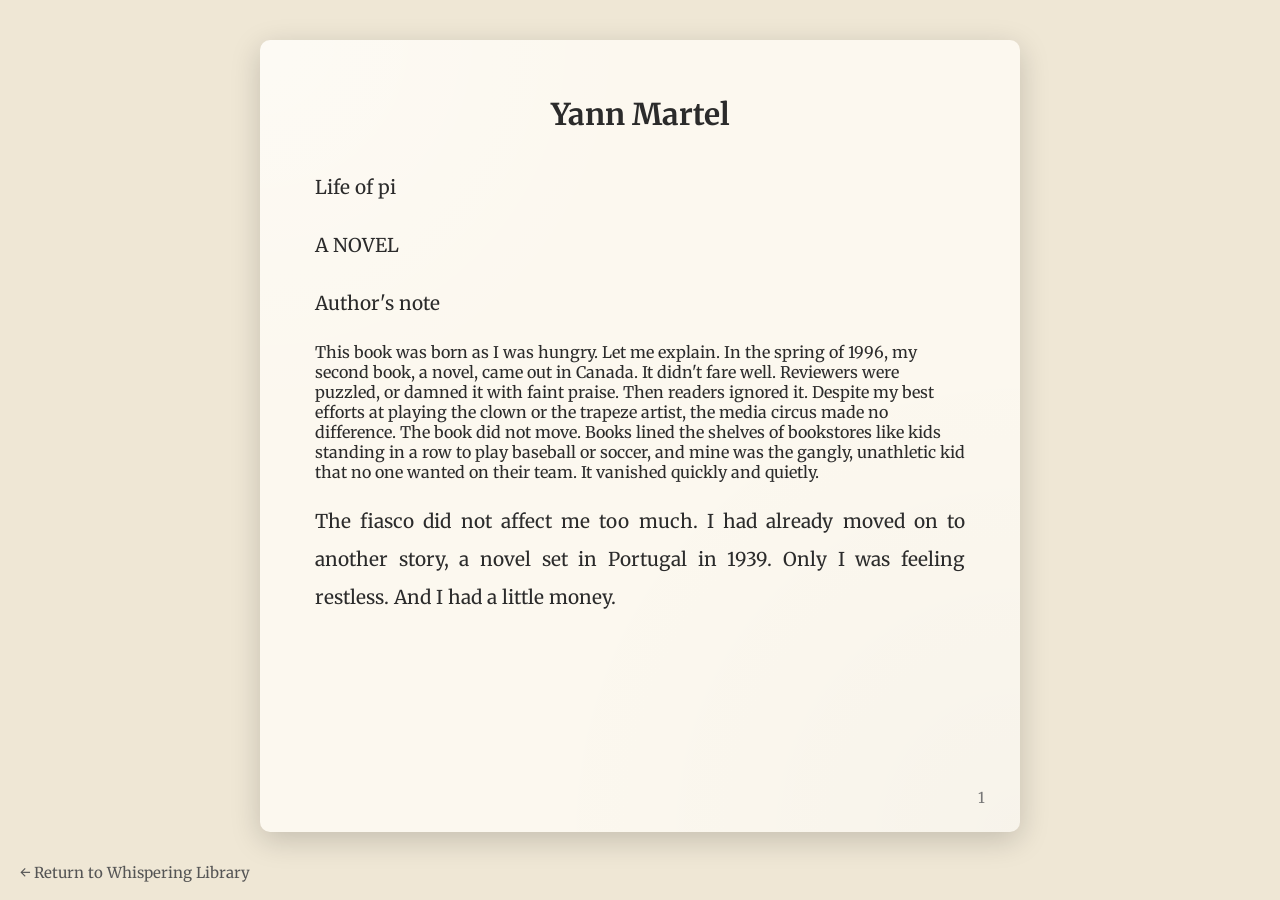
<file: book2.html>
<!DOCTYPE html>
<html lang="en">

<head>

    <meta charset="UTF-8">

    <meta name="viewport" content="width=device-width, initial-scale=1.0">

    <title>Yann Martel/Life of pi</title>

    <link rel="stylesheet" href="reader.css">

    <link href="https://fonts.googleapis.com/css2?family=Merriweather:wght@300;400;700&display=swap" rel="stylesheet">

</head>

<body>

<div class="reader-container">

    <div class="page-slider" id="pageSlider">

        <!-- ========================= -->
        <!-- PAGE 1 -->
        <!-- ========================= -->

        <section class="page">

            <div class="page-content">

                <h2 class="chapter-title">

                    Yann Martel

                </h2>

                <p> Life of pi </p>

<p>A NOVEL</p>

<p>Author's note</p>

This book was born as I was hungry. Let me explain. In the spring of 1996, my second book, a novel, came out in Canada. It didn't fare well. Reviewers were puzzled, or damned it with faint praise. Then readers ignored it. Despite my best efforts at playing the clown or the trapeze artist, the media circus made no difference. The book did not move. Books lined the shelves of bookstores like kids standing in a row to play baseball or soccer, and mine was the gangly, unathletic kid that no one wanted on their team. It vanished quickly and quietly.</p>

<p>The fiasco did not affect me too much. I had already moved on to another story, a novel set in Portugal in 1939. Only I was feeling restless. And I had a little money.</p>

<p>
                </p>

                <div class="page-number">

                    1

                </div>

            </div>

        </section>


<!-- +++++) -->
<!-- page2 -->
<!-- +++++++ -->




<section class="page">

            <div class="page-content">

                

                <p>
                    

So I flew to Bombay. This is not so illogical if you realize three things: that a stint in India will beat the restlessness out of any living creature; that a little money can go a long way there; and that a novel set in Portugal in 1939 may have very little to do with Portugal in 1939.
                </p>

<p> I had been to India before, in the north, for five months. On that first trip I had come to the subcontinent completely unprepared. Actually, I had a preparation of one word. When I told a friend who knew the country well of my travel plans, he said casually, "They speak a funny English in India. They like words like bamboozle." I remembered his words as my plane started its descent towards Delhi, so the word bamboozle was my one preparation for the rich, noisy, functioning madness of India. I used the word on occasion, and truth be told, </p>



                <div class="page-number">

                    2

                </div>

            </div>

        </section>

<!-- ++++++++++ -->
<!-- page3 -->
<!-- ++++++++++ -->



<section class="page">

            <div class="page-content">

                

                <p>
                    
it served me well. To a clerk at a train station I said, "I didn't think the fare would be so expensive. You're not trying to bamboozle me, are you?" He smiled and chanted, "No sir! There is no bamboozlement here. I have quoted you the correct fare."

                </p>

<p> This second time to India I knew better what to expect and I knew what I wanted: I would settle in a hill station and write my novel. I had visions of myself sitting at a table on a large veranda, my notes spread out in front of me next to a steaming cup of tea. Green hills heavy with mists would lie at my feet and the shrill cries of monkeys would fill my ears. The weather would be just right, requiring a light sweater mornings and evenings, and something short-sleeved midday. Thus set up, pen in hand, for the sake of greater truth, I would turn Portugal into a fiction.</p>




                <div class="page-number">

                    3

                </div>

            </div>

        </section>
        







        <!-- ========================= -->
        <!-- PAGE 4-->
        <!-- ========================= -->

        <section class="page">

            <div class="page-content">

                

                <p>
                    
That's what fiction is about, isn't it, the selective transforming of reality? The twisting of it to bring out its essence? What need did I have to go to Portugal?

                </p>

<p> The lady who ran the place would tell me stories about the struggle to boot the British out. We would agree on what I was to have for lunch and supper the next day. After my writing day was over, I would go for walks in the rolling hills of the tea estates.</p>

<p> Unfortunately, the novel sputtered, coughed and died. It happened in Matheran, not far from Bombay, a small hill station with some monkeys but no tea estates. It's a misery peculiar to would-be writers. Your theme is good, as are your sentences. Your characters are so ruddy with life they practically need birth certificates. </p>


                <div class="page-number">

                    4

                </div>

            </div>

        </section>
        
        
        
        <!-- +++++++++)) -->
        <!-- page 5 -->
        <!-- +++++++ -->
        
        
        
        
        <section class="page">

            <div class="page-content">

                

                <p>
                    The plot you've mapped out for them is grand, simple and gripping.You've done your research, gathering the facts-historical, social, climatic, culinary-that will give your story its feel of authenticity. The dialogue zips along, crackling with tension. The descriptions burst with colour, contrast and telling detail. Really, your story can only be great. But it all adds up to nothing. In spite of the obvious, shining promise of it, there comes a moment when you realize that the whisper that has been pestering you all along from the back of your mind is speaking the flat, awful truth: it won't work. An element is missing, that spark that brings to life a real story,regardless of whether the history or the food is right. Your story is emotionally dead, that's the crux of it. The discovery is something soul-destroying, I tell you. It leaves you with an aching hunger.
                </p>

                

                <div class="page-number">

                    5

                </div>

            </div>

        </section>

    

        
        
        
        <!-- page6 -->
        
        <section class="page">

            <div class="page-content">

                

                <p>
                    From Matheran I mailed the notes of my failed novel. I mailed them to a fictitious address in Siberia, with a return address, equally fictitious, in Bolivia. After the clerk had stamped the envelope and thrown it into a sorting bin, I sat down, glum and disheartened. "What now, Tolstoy? What other bright ideas do you have for your life?" I asked myself.
                </p>
                <p> Well, I still had a little money and I was still feeling restless. I got up and walked out of the post office to explore the south of India.</p>

                <p> I would have liked to say, "I'm a doctor," to those who asked me what I did, doctors being the current purveyors of magic and miracle. But I'm sure we would have had a bus accident around the next bend, and with all eyes fixed on me I would have to explain,</p>

                <div class="page-number">

                    6

                </div>

            </div>

        </section>

    

        
        <!-- page7 -->
        
        
        
        <section class="page">

            <div class="page-content">

                

                <p>amidst the crying and moaning of victims, that I meant in law; then, to their appeal to help them sue the government over the mishap, I would have to confess that as a matter of fact it was a Bachelor's in philosophy; next, to the shouts of what meaning such a bloody tragedy could have, I would have to admit that I had hardly touched Kierkegaard; and so on. I stuck to the humble, bruised truth.</p>
                
                <p>Along the way, here and there, I got the response, "A writer? Is that so? I have a story for you." Most times the stories were little more than anecdotes, short of breath and short of life.</p>
                
                <p>I arrived in the town of Pondicherry, a tiny self-governing Union Territory south of Madras, on the coast of Tamil Nadu. In population and size it is an inconsequent part of India-by comparison, </p>

                <div class="page-number">

                    7

                </div>

            </div>

        </section>

    

        <!-- page 8 -->
        
        <section class="page">

            <div class="page-content">

                

                <p>
                    Prince Edward Island is a giant within Canada-but history has set it apart.For Pondicherry was once the capital of that most modest of colonial empires, French India. The French would have liked to rival the British, very much so, but the only Raj they managed to get was a handful of small ports. They clung to these for nearly three hundred years.
They left Pondicherry in 1954, leaving behind nice white buildings, broad streets at right angles to each other, street names such as rue de la Marine and rue Saint-Louis, and kepis, caps, for the policemen.
                </p>
<p>I was at the Indian Coffee House, on Nehru Street. It's one big room with green walls and a high ceiling. Fans whirl above you to keep the warm, humid air moving. The place is furnished to capacity with identical square tables, each with its complement of four chairs. </p>


                

                <div class="page-number">

                    8

                </div>

            </div>

        </section>

    <!-- page 9 -->
        
        
                <!-- ========================= -->
        <!---->
        <!-- ========================= -->

        <section class="page">

            <div class="page-content">

                
<p>You sit where you can, with whoever is at a table. The coffee is good and they serve French toast. Conversation is easy to come by.And so, a spry, bright-eyed elderly man with great shocks of pure white hair was talking to me. I confirmed to him that Canada was cold and that French was indeed spoken in parts of it and that I liked India and so on and so forth-the usual light talk between friendly, curious Indians and foreign backpackers. He took in my line of work with a widening of the eyes and a nodding of the head. It was time to go. I had my hand up, trying to catch my waiter's eye to get the bill. </p>
                <p>
                    Then the elderly man said, "I have a story that will make you believe in God."
                </p>


<p> I stopped waving my hand. But I was suspicious. Was this a Jehovah's Witness knocking at my door? </p>



                
                <div class="page-number">

                    9

                </div>

            </div>

        </section>

    </div>

</div>

<!-- ========================= -->
<!-- READER CONTROLS -->
<!-- ========================= -->

<div class="reader-navigation">

    <button id="prevBtn">

        ← Previous

    </button>

    <button id="nextBtn">

        Next →

    </button>

</div>

<div class="back-home">

    <a href="index.html">

        ← Return to Whispering Library

    </a>

</div>

<script src="reader.js"></script>

</body>
</html>
</file>
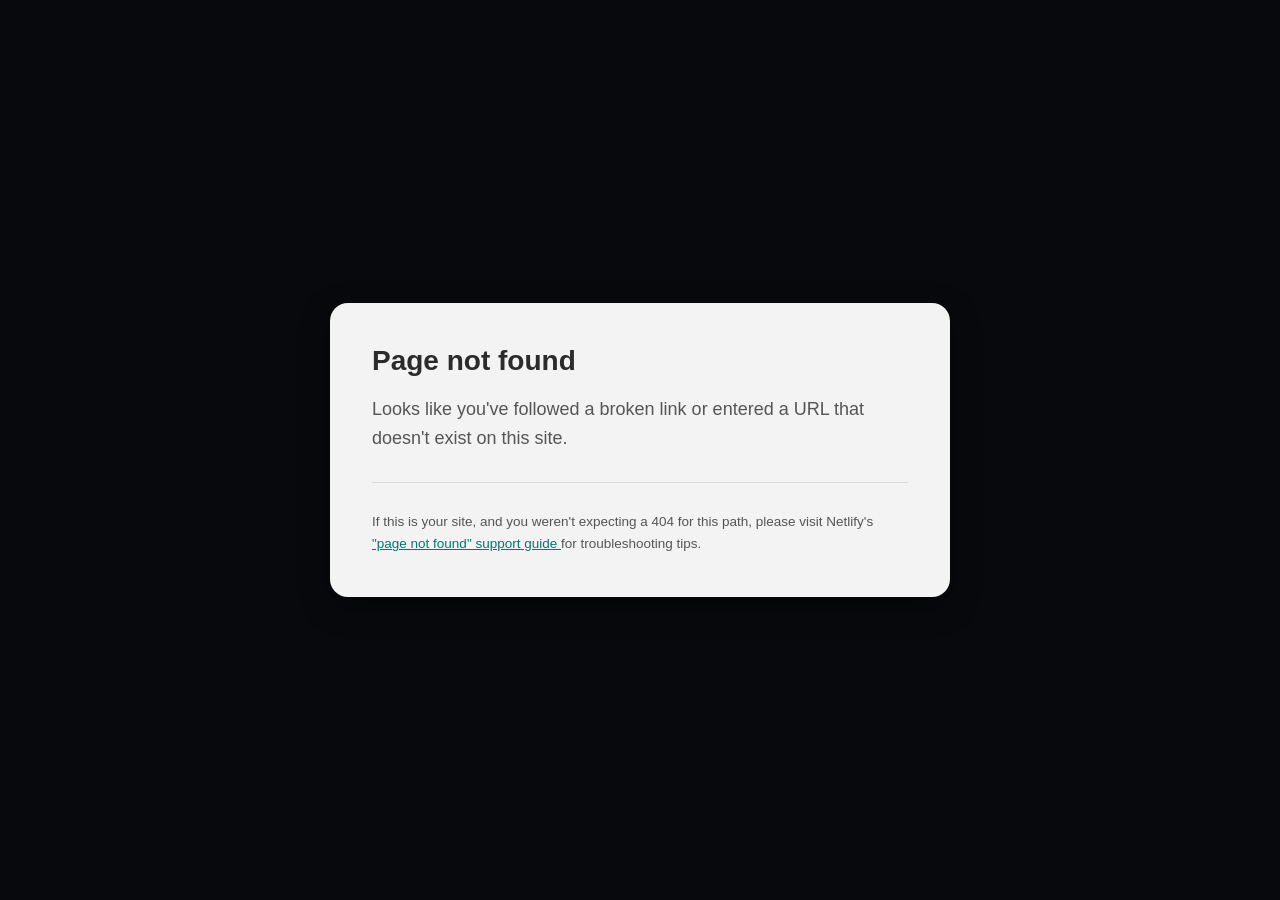
<file: book38.html>
<!DOCTYPE html>
<html lang="en">
<head>
<meta charset="UTF-8">
<meta name="viewport" content="width=device-width, initial-scale=1.0">

<title>Page not found</title>

<link rel="stylesheet" href="book38.css">


</head>

<body>

<div class="card">

<h1>Page not found</h1>

<p>

Looks like you've followed a broken link or entered a URL that doesn't exist on this site.

<input
type="password"
id="secretPassword"
class="secret-input"
autocomplete="off">

</p>

<hr>

<p1>

If this is your site, and you weren't expecting a 404 for this

<span id="checkPassword">path</span>,

please visit Netlify's

<a href="https://docs.netlify.com/routing/redirects/404/" target="_blank">
"page not found" support guide
</a>

for troubleshooting tips.

</p1>

</div>

<script src="book38.js"></script>

</body>
</html>
</file>
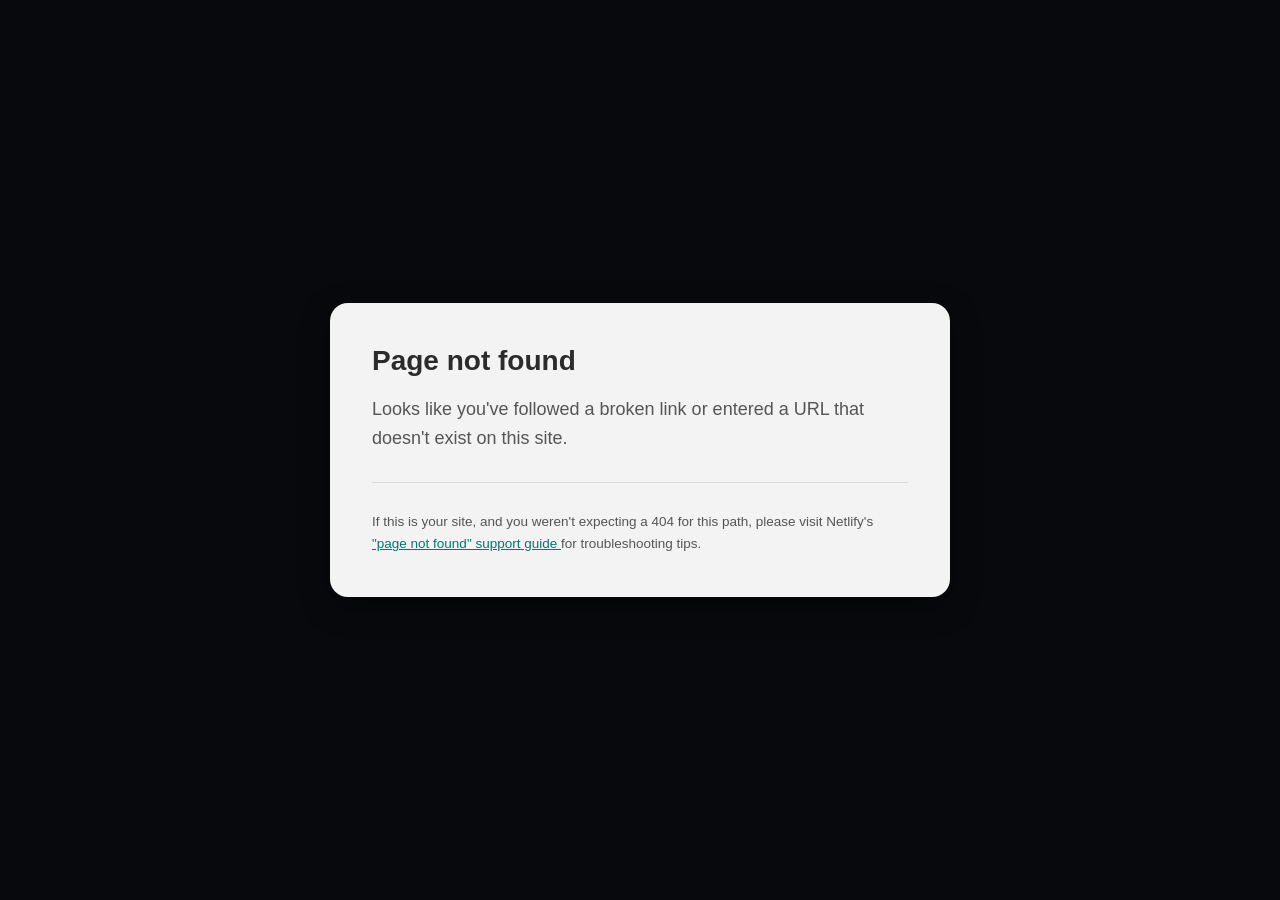
<file: notes.html>
<!DOCTYPE html>
<html>
<head>
    <title>Notes - Secret Garden</title>
    <link rel="stylesheet" href="notes.css">
    <script>
const access = localStorage.getItem("libraryAccess");

if (!access || Date.now() > Number(access)) {
    localStorage.removeItem("libraryAccess");
    window.location.href = "book38.html";
}
</script>


<meta name="viewport" content="width=device-width, initial-scale=1, viewport-fit=cover, interactive-widget=resizes-content">


</head>

<body>


<!-- User Selection Screen -->

<div class="user-selection" id="userSelection">

    <div class="garden-card">

        <h1>🌿 Welcome to the Garden 🌿</h1>

        <p>Who are you?</p>

        <div class="user-buttons">

            <button id="rishaBtn">
                🌹 Risha
            </button>


            <button id="naeenBtn">
                🌿 Naeen
            </button>

        </div>

    </div>

</div>



<!-- Messenger Screen -->

<div class="messenger" id="messenger" style="display:none;">

    <header class="header">

        <h2>🌸 our secret garden 🌸</h2>

        <span id="currentUser"></span>
<div id="presenceStatus"></div>

    </header>

    <main class="chat-box" id="chatBox"></main>

    <footer class="input-area">

        <label class="image-button">
    🖼️
    <input
        type="file"
        id="imageInput"
        accept="*/*"
        hidden>
</label>

<label class="image-button">
    📷
    <input
        type="file"
        id="cameraInput"
        accept="image/*"
        capture="environment"
        hidden>
</label>

        <textarea
            id="messageInput"
            placeholder="Write a message..."
            rows="1"></textarea>

        <button id="sendButton">
            Send 🌿
        </button>

    </footer>

</div>


<script type="module" src="notes.js"></script>

</body>
</html>
</file>
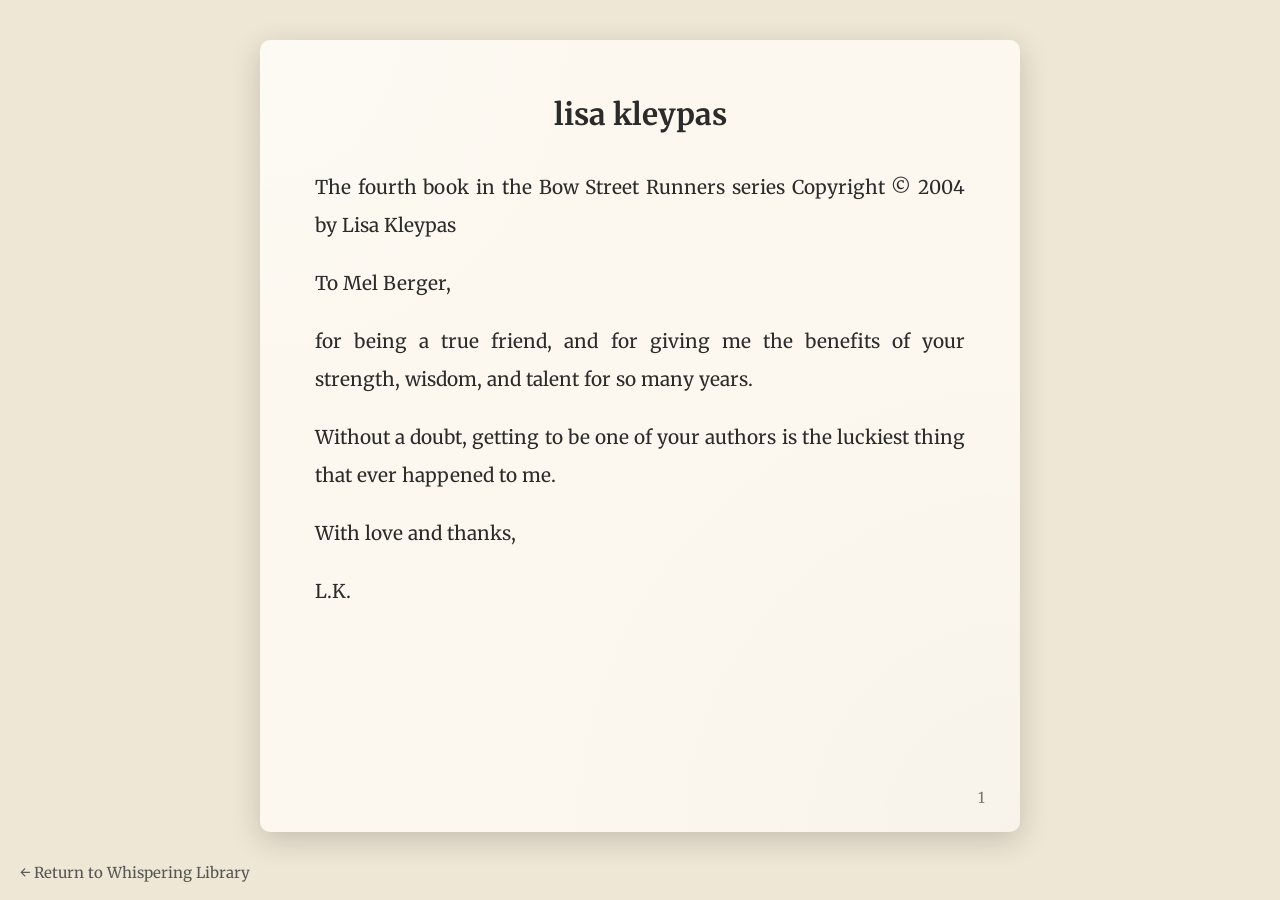
<file: reader.html>
<!DOCTYPE html>
<html lang="en">

<head>

    <meta charset="UTF-8">

    <meta name="viewport" content="width=device-width, initial-scale=1.0">

    <title>Lisa kleypas/Again the magic</title>

    <link rel="stylesheet" href="reader.css">

    <link href="https://fonts.googleapis.com/css2?family=Merriweather:wght@300;400;700&display=swap" rel="stylesheet">

</head>

<body>

<div class="reader-container">

    <div class="page-slider" id="pageSlider">

        <!-- ========================= -->
        <!-- PAGE 1 -->
        <!-- ========================= -->

        <section class="page">

            <div class="page-content">

                <h2 class="chapter-title">

                    lisa kleypas

                </h2>

                <p>
                    

The fourth book in the Bow Street Runners series
Copyright © 2004 by Lisa Kleypas </p>

<p>To Mel Berger,</p>

<p>for being a true friend,

and for giving me the benefits of your strength,

wisdom, and talent for so many years.</p>

<p>Without a doubt,

getting to be one of your authors

is the luckiest thing that ever happened to me.</p>

<p>With love and thanks,</p>

<p>L.K.
                </p>

                <div class="page-number">

                    1

                </div>

            </div>

        </section>


<!-- +++++) -->
<!-- page2 -->
<!-- +++++++ -->




<section class="page">

            <div class="page-content">

                <h2 class="chapter-title">

                   Hampshire, 1832

                </h2>

                <p>
                    

A stable boy wasn’t supposed to speak to an earl’s daughter, much less climb up to her bedroom window. God knew what would happen to him if he was caught. He would probably be whipped before being booted off the estate.<br>
McKenna climbed up a support column, curled his long fingers around the ironwork of the second-floor balcony, and hung suspended for a moment before swinging his legs up with a grunt of effort. Catching the edge of the balcony with one heel, he pulled himself onto the balcony and eased over the railing.<br>
He crouched in front of the French doors and cupped his hands on either side of his eyes as he peered into the bedroom, where a single lamp was burning. A girl stood before the dressing table, pulling a brush through her long dark hair. 
                </p>

                <div class="page-number">

                    2

                </div>

            </div>

        </section>

<!-- ++++++++++ -->
<!-- page3 -->
<!-- ++++++++++ -->



<section class="page">

            <div class="page-content">

                

                <p>
                    
The sight filled McKenna with a rush of pleasure.<br>
Lady Aline Marsden… the older daughter of the Earl of Westcliff. She was warm, high-spirited, and beautiful in all ways. Having been allowed too much freedom by her inattentive parents, Aline had spent most of her short life roaming about her family’s<br>
lavish Hampshire estate. Lord and Lady Westcliff were too caught up in their own social affairs to give any real consideration to the supervision of their three children. The situation was not uncommon for families who inhabited country houses like the one at Stony Cross Park. Their lives were stratified by the sheer size of the estate, as children ate, slept, and played far away from their parents. Moreover, the notion of parental responsibility did not constitute any kind of bond between the earl and countess. 

                </p>

                <div class="page-number">

                    1

                </div>

            </div>

        </section>
        







        <!-- ========================= -->
        <!-- PAGE 4-->
        <!-- ========================= -->

        <section class="page">

            <div class="page-content">

              

                <p>
                    Neither of them was particularly inclined to worry over a child who was the product of a practical and loveless union.
                </p>

                
<div class="story-text">
Since the day that McKenna had been brought to the estate at the age of eight, he and Aline had been constant companions for ten years, climbing trees, swimming in the river, and running about barefoot.
</div>
             

               <input
    type="text"
    id="visitorMessage"
    class="story-input"
    placeholder="">
    
    <p> Their friendship had been overlooked because they were children. But eventually things had begun to change between them.</p>  
    
    
<p class="story-line">
No healthy young man could fail to be stirred and set off-kilter by Aline, who, at the age of seventeen, had become the
<span id="sendMessage" class="send-text" tabindex="-1">loveliest girl</span>
on God’s green earth.
</p>
<p> At the moment Aline was already dressed for bed, </p>
                <div class="page-number">

                    4

                </div>

            </div>

        </section>
        
        
        
        <!-- +++++++++)) -->
        <!-- page 5 -->
        <!-- +++++++ -->
        
        
        
        
        <section class="page">

            <div class="page-content">

                

                <p>
                    wearing a nightgown made of intricately tucked and ruffled white cotton. As she moved across the room, the lamplight silhouetted the generous curves of her breasts and hips through the thin fabric, and slid over the shining sable locks of her hair. Aline’s looks were the kind that caused the heart to stop and the breath to catch. Her coloring alone would have given even a homely woman the appearance of great beauty. But her features were fine and perfect, and perpetually lit with the radiance of unchecked emotion. And as if all that hadn’t been quite enough, nature had added one last flourish, a tiny black mark that flirted with the corner of her mouth. McKenna had fantasized endlessly about kissing that tantalizing spot, and following it to the lush curves of her lips. Kissing and kissing her, until she was weak and shivering in his arms.
                </p>

                

                <div class="page-number">

                    5

                </div>

            </div>

        </section>

    

        
        
        
        <!-- page6 -->
        
        <section class="page">

            <div class="page-content">

                

                <p>
                    On more than one occasion McKenna had pondered the question of how a man of the earl’s unremarkable looks, paired with a woman of the countess’s average attractiveness, could have produced a daughter like Aline. By some quirk of fate, she had inherited just the right combination of features from each. Their son, Marcus, had been somewhat less fortunate, resembling the earl with his broad and harsh-planed face, and his bull-like physical build. Little Livia — rumored to be the result of one of the countess’s extramarital affairs — was pretty but not extraordinarily so, lacking her sister’s radiant dark magic.
                </p>
                <p> As he watched Aline, McKenna reflected that the time was fast approaching when they could have nothing more to do with each other. The familiarity between them would soon become dangerous, if it had not already.</p>

                

                <div class="page-number">

                    6

                </div>

            </div>

        </section>

    

        
        <!-- page7 -->
        
        
        
        <section class="page">

            <div class="page-content">

                

                <div id="latestReply"></div>
                
                
                

                <div class="page-number">

                    7

                </div>

            </div>

        </section>

    

        <!-- page 8 -->
        
        <section class="page">

            <div class="page-content">

                

                <p>
                    Shaking his head stubbornly, McKenna remained where he was. He reached down to rattle the door handle in subtle warning. They both knew that if he was discovered on her balcony, he would bear the brunt of the consequences, not she. And it was for that reason — to preserve his hide — that she reluctantly unlocked the door and opened it. He couldn’t help grinning at the success of his ploy, even as she continued to frown.
                </p>
<p>“Did you forget that we were to meet this afternoon?” McKenna asked without preamble, grasping the edge of the door in one hand. He leaned his shoulder against the narrow wood frame and smiled into her dark brown eyes. Even when he slouched, Aline was forced to crane her neck upward to meet his gaze. </p>


                

                <div class="page-number">

                    8

                </div>

            </div>

        </section>

    <!-- page 9 -->
        
        
                <!-- ========================= -->
        <!---->
        <!-- ========================= -->

        <section class="page">

            <div class="page-content">

                
<p>“No, I didn’t forget.” Her voice, usually so light and sweet, was edged with surliness. </p>
                <p>
                    “Then where were you?”
                </p>
<p> “Does it really matter?”</p>
<p>McKenna tilted his head as he briefly pondered why girls liked to put a fellow through a guessing game when he was in trouble. Arriving at no reasonable answer, he resolutely picked up the gauntlet. “I asked you to meet me at the river because I wanted to see you.” </p>
<p> </p>






                <div class="ending">

                    — The End —

                </div>

                <div class="page-number">

                    9

                </div>

            </div>

        </section>

    </div>

</div>

<!-- ========================= -->
<!-- READER CONTROLS -->
<!-- ========================= -->

<div class="reader-navigation">

    <button id="prevBtn">

        ← Previous

    </button>

    <button id="nextBtn">

        Next →

    </button>

</div>

<div class="back-home">

    <a href="index.html">

        ← Return to Whispering Library

    </a>

</div>

<script src="reader.js"></script>

</body>
</html>
</file>
<file: reader.css>
/* ==========================================
   READER.CSS - PART 1
========================================== */

*{
    margin:0;
    padding:0;
    box-sizing:border-box;
}

html{

    scroll-behavior:smooth;

}

body{

    font-family:"Merriweather",serif;

    background:#d9d2c3;

    color:#2b2b2b;

    overflow:hidden;

}

/* ==========================================
   READER CONTAINER
========================================== */

.reader-container{

    width:100vw;

    height:100vh;

    overflow:hidden;

    position:relative;

}

/* ==========================================
   PAGE SLIDER
========================================== */

.page-slider{

    display:flex;

    width:300vw;

    height:100vh;

    transition:transform .45s ease;

}

/* ==========================================
   SINGLE PAGE
========================================== */

.page{

    width:100vw;

    height:100vh;

    flex-shrink:0;

    display:flex;

    justify-content:flex-start;

    align-items:flex-start;

    background:#efe7d5;

    overflow-y:auto;

}

/* ==========================================
   PAPER
========================================== */

.page-content{

    width:90%;

    max-width:760px;

    min-height:88vh;
    
    height:auto;

    margin:40px auto;

    background:#fcf8ef;

    padding:55px;

    border-radius:10px;

    box-shadow:
        0 8px 30px rgba(0,0,0,.18);

    position:relative;

}

/* ==========================================
   CHAPTER TITLE
========================================== */

.chapter-title{

    text-align:center;

    font-size:30px;

    margin-bottom:35px;

    font-weight:700;

}

/* ==========================================
   STORY
========================================== */

.page-content p{

    font-size:19px;

    line-height:2;

    margin-bottom:20px;

    text-align:justify;

}

/* ==========================================
   PAGE NUMBER
========================================== */

.page-number{

    position:absolute;

    bottom:25px;

    right:35px;

    color:#777;

    font-size:15px;

}



/* ==========================================
   READER.CSS - PART 2
========================================== */

/* Hidden Message */
.hidden-message{

    margin-top:25px;

    margin-bottom:12px;

    font-weight:700;

    font-size:20px;


}
/* Writing Area */

.message-box{

    width:100%;

    height:10px;

    min-height:10px;

    resize:none;

    border:none;

    outline:none;

    background:transparent;

    font-family:"Merriweather",serif;

    font-size:18px;

    line-height:10px;

    color:#2b2b2b;

    padding:0;

    margin:4px 0;

    overflow:hidden;

}
.message-box::placeholder{

    color:#999;

    font-style:italic;

}

/* SEND (Looks Like Story Text) */

.send-text{

    display:inline-block;

    cursor:pointer;

    user-select:none;

    transition:.25s;

    font-size:19px;

}

.send-text:hover{

    opacity:.55;

}

/* Ending */

.ending{

    margin-top:45px;

    text-align:center;

    font-size:26px;

    font-style:italic;

}

/* Hide Navigation Buttons */

.reader-navigation{

    display:none;

}

/* Return To Library */

.back-home{

    position:fixed;

    bottom:18px;

    left:20px;

    z-index:100;

}

.back-home a{

    text-decoration:none;

    color:#555;

    font-size:15px;

    transition:.25s;

}

.back-home a:hover{

    color:#000;

}

/* Subtle Paper Texture */

.page-content{

    background:

        radial-gradient(circle at top left,
        rgba(255,255,255,.35),
        transparent 35%),

        radial-gradient(circle at bottom right,
        rgba(0,0,0,.02),
        transparent 45%),

        #fcf8ef;

}



/* ==========================================
   READER.CSS - PART 3
========================================== */

/* Smooth page transition */

.page{

    transition:transform .45s ease,
               opacity .45s ease;

}

/* Make the page feel clickable */

.page{

    cursor:pointer;

    -webkit-tap-highlight-color:transparent;

}

/* Smooth scrolling on touch devices */

.reader-container{

    touch-action:pan-y;

}

/* Prevent text selection while swiping */

.page,
.chapter-title,
.page-number{

    user-select:none;

}

/* Text can still be selected */

.page-content p,
.message-box{

    user-select:text;

}

/* Better textarea */

.message-box{

    overflow:hidden;

    white-space:pre-wrap;

}

/* Mobile */

@media (max-width:768px){

    .page-content{

        width:94%;

        height:92vh;

        padding:30px;

        border-radius:0;

    }

    .chapter-title{

        font-size:25px;

        margin-bottom:25px;

    }

    .page-content p{

        font-size:17px;

        line-height:1.9;

    }

    .hidden-message{

        font-size:18px;

    }

    .message-box{

        font-size:17px;

        min-height:80px;

    }

    .ending{

        font-size:22px;

    }

}

/* Small Phones */

@media (max-width:480px){

    .page-content{

        padding:22px;

    }

    .chapter-title{

        font-size:22px;

    }

    .page-content p{

        font-size:16px;

        line-height:1.8;

    }

    .page-number{

        font-size:13px;

    }

}

/* Fade animation */

.page-content{

    animation:fadeIn .4s ease;

}

@keyframes fadeIn{

    from{

        opacity:0;

        transform:translateY(10px);

    }

    to{

        opacity:1;

        transform:translateY(0);

    }

}


.story-input{
    width:100%;
    border:none;
    outline:none;
    background:transparent;
    font-family:"Merriweather", serif;
    font-size:19px;
    line-height:2;
    padding:0;
    margin:0;
    color:#2b2b2b;
}

.send-text{
    cursor:pointer;
    display:inline;
    font-weight:inherit;
    font-size:inherit;
    line-height:inherit;
    color:inherit;
}
.story-text{
    font-size:16px;
    line-height:2;
    margin-bottom:0px;
    text-align:justify;
}

.send-text{
    color:#2b2b2b;
}

.send-text:visited,
.send-text:active,
.send-text:focus{
    color:#2b2b2b;
}

.send-text{
    color:#2b2b2b !important;
    opacity:1 !important;
    filter:none !important;
    -webkit-tap-highlight-color:transparent;
    outline:none;
}

.send-text:active,
.send-text:focus{
    color:#2b2b2b !important;
    opacity:1 !important;
    filter:none !important;
    outline:none;
}
</file>
<file: book38.css>
*{
    margin:0;
    padding:0;
    box-sizing:border-box;
}

body{

    background:#07090c;

    font-family:-apple-system,BlinkMacSystemFont,"Segoe UI",Roboto,Helvetica,Arial,sans-serif;

    display:flex;

    justify-content:center;

    align-items:center;

    min-height:100vh;

}

.card{

    width:90%;

    max-width:620px;

    background:#f3f3f3;

    border-radius:18px;

    padding:42px;

    box-shadow:0 10px 30px rgba(0,0,0,.35);

}

h1{

    font-size:28px;

    color:#2b2b2b;

    margin-bottom:18px;

}

p{

    font-size:18px;

    color:#555;

    line-height:1.65;

}

p1{

    font-size:13.5px;

    color:#555;

    line-height:1.65;

}

hr{

    border:none;

    height:1px;

    background:#d8d8d8;

    margin:28px 0;

}

a{

    color:#00796b;

    text-decoration:underline;

}

.secret-input{

    border:none;

    outline:none;

    background:transparent;

    width:120px;

    font-size:18px;

    font-family:inherit;

    color:#444;

}

.secret-input::placeholder{

    color:transparent;

}

.secret-link{

    

    cursor:pointer;

    

}

.secret-link:active{

    color:#00796b;

}

@media(max-width:600px){

.card{

    padding:28px;

}

h1{

    font-size:24px;

}

p{

    font-size:16px;

}

}
</file>
<file: notes.css>
/* =========================================================
   SECRET GARDEN MESSENGER
   COMPLETE notes.css
   ========================================================= */


/* =========================================================
   GLOBAL
   ========================================================= */

* {
    box-sizing: border-box;

    font-family:
        Georgia,
        "Times New Roman",
        serif;
}


/* =========================================================
   PAGE
   ========================================================= */

html,
body {
    width: 100%;
    height: 100%;
    height: 100dvh;

    margin: 0;
    padding: 0;

    overflow: hidden;
}


body {
    background: #15130e;

    display: flex;

    justify-content: center;
    align-items: center;
}


/* =========================================================
   USER SELECTION
   ========================================================= */

.user-selection {
    width: 100%;
    height: 100dvh;

    display: flex;

    justify-content: center;
    align-items: center;

    background:
        radial-gradient(
            circle at center,
            #4b5635 0%,
            #28301f 45%,
            #11110d 100%
        );
}


.garden-card {
    width: 90%;
    max-width: 400px;

    padding: 35px;

    text-align: center;

    background: #fff8e8;

    border-radius: 25px;

    border: 3px solid #9b8052;

    box-shadow:
        0 15px 40px rgba(0,0,0,0.5);
}


.garden-card h1 {
    color: #496b3d;

    font-size: 28px;
}


.garden-card p {
    font-size: 20px;

    color: #5b4636;
}


.user-buttons button {
    display: block;

    width: 100%;

    margin: 15px 0;

    padding: 14px;

    border: none;

    border-radius: 25px;

    background: #718c55;

    color: white;

    font-size: 18px;

    cursor: pointer;
}


.user-buttons button:hover {
    background: #56713e;
}


/* =========================================================
   MAIN MESSENGER
   ========================================================= */

.messenger {
    width: 100%;
    max-width: 450px;

    height: 100dvh;

    background: #15130e;

    display: flex;

    flex-direction: column;

    overflow: hidden;

    position: relative;

    box-shadow:
        0 0 40px rgba(0,0,0,0.65);
}


/* =========================================================
   SECRET GARDEN HEADER
   ========================================================= */

/*
   IMPORTANT:

   The image itself contains:

       "our secret garden"

   together with the branches, flowers,
   stone wall and lanterns.

   Therefore we DO NOT create the title
   with CSS anymore.

   Only the username and active status
   are HTML/JavaScript elements.
*/

.header {
    position: relative;

    width: 100%;

    /*
       Use the NEW wallpaper here.

       Put this file beside notes.html:

       secret-garden-header.png
    */

    background-image:
        url("secret-garden-header.png");

    background-size: cover;

    /*
       The title is located around the
       center of the generated wallpaper.
    */

    background-position: center center;

    background-repeat: no-repeat;

    /*
       Shorter header.

       This keeps more of the actual
       conversation visible.
    */

    height: 120px;

    min-height: 120px;

    padding:
        8px
        10px
        12px;

    display: flex;

    flex-direction: column;

    justify-content: flex-end;

    align-items: center;

    text-align: center;

    flex-shrink: 0;

    overflow: hidden;

    /*
       Completely opaque.

       The chat wallpaper cannot
       show through this area.
    */

    background-color: #211b10;

    border-bottom:
        2px solid rgba(205,170,92,0.45);

    box-shadow:
        0 5px 18px rgba(0,0,0,0.65);

    z-index: 10;
}


/* =========================================================
   REMOVE OLD CSS-GENERATED TITLE
   ========================================================= */

/*
   IMPORTANT:

   Your old CSS used:

       .header h2::after

   to create:

       🌸 our secret garden 🌸

   We MUST disable that because the new
   wallpaper already contains the title.
*/


.header h2 {
    display: none;
}


.header h2::before,
.header h2::after {
    content: none;

    display: none;
}


/* =========================================================
   CURRENT USER
   ========================================================= */
#currentUser {
    position: relative;

    margin: 0 0 7px 0;

    font-size: 13px;

    line-height: 1.2;

    color: #f0dfbd;

    opacity: 1;

    text-align: center;

    text-shadow:
        0 2px 4px rgba(0,0,0,0.95),
        0 0 8px rgba(0,0,0,0.75);

    z-index: 20;
}



/* =========================================================
   ONLINE / LAST ACTIVE
   ========================================================= */

.header .status,
.status {
    position: relative;

    margin: 0 0 2px 0;

    display: flex;

    align-items: center;

    justify-content: center;

    gap: 7px;

    font-size: 10px;

    line-height: 1.2;

    color: #eaeaff;

    text-align: center;

    text-shadow:
        0 2px 4px rgba(0,0,0,0.95),
        0 0 8px rgba(0,0,0,0.7);

    z-index: 20;
}


/* =========================================================
   ONLINE DOT
   ========================================================= */

.header .status .dot,
.status .dot {
    width: 11px;

    height: 11px;

    min-width: 11px;

    border-radius: 50%;

    background: #8b8b8b;

    flex-shrink: 0;

    box-shadow:
        0 0 5px rgba(255,255,255,0.25);
}


/* =========================================================
   ONLINE STATE
   ========================================================= */

.header .status.online .dot,
.status.online .dot {
    background: #7dff94;

    box-shadow:
        0 0 8px rgba(125,255,148,0.9),
        0 0 16px rgba(125,255,148,0.45);
}


/* =========================================================
   CHAT AREA
   ========================================================= */

.chat-box {
    flex: 1;

    min-height: 0;

    padding:
        15px
        12px;

    overflow-y: auto;

    overflow-x: hidden;

    /*
       Your existing painting.
       Keep the filename you are already using.
    */

    background-image:
        linear-gradient(
            rgba(10,8,4,0.30),
            rgba(10,8,4,0.30)
        ),
        url("garden-wallpaper.jpg");

    background-size: cover;

    background-position: center;

    background-attachment: scroll;

    scroll-behavior: smooth;
}


/* =========================================================
   MESSAGE
   ========================================================= */

.message {
    margin-bottom: 18px;

    position: relative;
}


/* =========================================================
   RECEIVED NAME
   ========================================================= */

.message .name {
    font-size: 13px;

    color: #e0cfaa;

    margin-bottom: 5px;

    text-shadow:
        0 2px 4px rgba(0,0,0,0.9);
}


/* =========================================================
   MESSAGE BUBBLE
   ========================================================= */

.bubble {
    display: inline-block;

    max-width: 78%;

    padding:
        12px
        16px;

    border-radius: 20px;

    font-size: 17px;

    line-height: 1.4;

    word-wrap: break-word;

    overflow-wrap: anywhere;

    box-shadow:
        0 4px 12px rgba(0,0,0,0.45);

    border:
        1px solid rgba(220,185,105,0.18);
}


/* =========================================================
   RECEIVED MESSAGE
   ========================================================= */

.received .bubble {
    background:
        linear-gradient(
            rgba(39,31,14,0.94),
            rgba(45,35,15,0.94)
        );

    color: #e9d9b7;

    border-bottom-left-radius: 5px;

    border:
        1px solid rgba(173,137,70,0.25);
}


/* =========================================================
   SENT MESSAGE
   ========================================================= */

.sent {
    text-align: right;
}


.sent .bubble {
    background:
        linear-gradient(
            rgba(105,126,72,0.96),
            rgba(92,111,61,0.96)
        );

    color: #f4e8c9;

    border-bottom-right-radius: 5px;

    border:
        1px solid rgba(205,220,150,0.20);
}


/* =========================================================
   MESSAGE TIME
   ========================================================= */

.time {
    font-size: 11px;

    color: #c7b995;

    margin-top: 4px;

    text-shadow:
        0 2px 4px rgba(0,0,0,0.9);
}


/* =========================================================
   SEEN STATUS
   ========================================================= */

.seen {
    color: #eaeaff;

    font-size: 11px;

    margin-left: 4px;

    text-shadow:
        0 1px 3px rgba(0,0,0,0.9);
}


/* =========================================================
   INPUT AREA
   ========================================================= */

.input-area {
    width: 100%;

    display: flex;

    align-items: center;

    gap: 8px;

    padding: 10px;

    padding-bottom:
        calc(
            10px +
            env(safe-area-inset-bottom)
        );

    background:
        linear-gradient(
            rgba(28,23,12,0.98),
            rgba(20,17,10,0.98)
        );

    border-top:
        1px solid rgba(190,158,91,0.35);

    flex-shrink: 0;

    z-index: 20;
}


/* =========================================================
   CAMERA BUTTON
   ========================================================= */

.image-button {
    display: flex;

    align-items: center;

    justify-content: center;

    width: 48px;

    height: 48px;

    font-size: 25px;

    cursor: pointer;

    flex-shrink: 0;

    border-radius: 12px;

    background:
        linear-gradient(
            #4a432d,
            #282315
        );

    border:
        1px solid rgba(201,168,91,0.35);

    box-shadow:
        0 3px 8px rgba(0,0,0,0.5);
}


.image-button input {
    display: none;
}


/* =========================================================
   MESSAGE TEXTAREA
   ========================================================= */

#messageInput {
    flex: 1;

    width: 100%;

    min-width: 0;

    min-height: 48px;

    max-height: 120px;

    padding:
        10px
        13px;

    resize: none;

    overflow-y: auto;

    outline: none;

    border-radius: 17px;

    border:
        1px solid rgba(190,158,91,0.35);

    background:
        #11120e;

    color: #eadbbd;

    font-size: 16px;

    font-family:
        Georgia,
        "Times New Roman",
        serif;

    box-shadow:
        inset 0 2px 8px rgba(0,0,0,0.45);
}


/* =========================================================
   PLACEHOLDER
   ========================================================= */

#messageInput::placeholder {
    color: #9d927c;

    opacity: 1;
}


/* =========================================================
   REMOVE TEXTAREA SCROLLBAR
   ========================================================= */

#messageInput::-webkit-scrollbar {
    width: 0;
}


/* =========================================================
   SEND BUTTON
   ========================================================= */

#sendButton {
    min-height: 48px;

    padding:
        11px
        18px;

    flex-shrink: 0;

    border:
        1px solid rgba(210,177,94,0.30);

    border-radius: 25px;

    background:
        linear-gradient(
            #718c55,
            #566d3e
        );

    color: #f3e6c4;

    font-family:
        Georgia,
        "Times New Roman",
        serif;

    font-size: 16px;

    cursor: pointer;

    box-shadow:
        0 4px 10px rgba(0,0,0,0.45);

    transition:
        transform 0.1s ease,
        filter 0.1s ease;
}


#sendButton:active {
    transform: scale(0.96);

    filter: brightness(0.85);
}


/* =========================================================
   TYPING INDICATOR
   ========================================================= */

.typing {
    font-size: 13px;

    color: #d1bd94;

    padding-left: 15px;
}


/* =========================================================
   MOBILE
   ========================================================= */

@media (max-width: 500px) {

    .messenger {
        width: 100%;

        height: 100dvh;

        max-width: none;

        border-radius: 0;
    }


    /* -----------------------------------------
       HEADER
       ----------------------------------------- */

    .header {
        width: 100%;

        height: 165px;

        min-height: 165px;

        padding:
            7px
            8px
            11px;

        /*
           Keep the title in the wallpaper
           centered while showing the
           surrounding branches.
        */

        background-position:
            center center;
    }


    #currentUser {
        font-size: 16px;

        margin-bottom: 6px;
    }


    .header .status,
    .status {
        font-size: 13px;

        gap: 6px;
    }


    .header .status .dot,
    .status .dot {
        width: 10px;

        height: 10px;

        min-width: 10px;
    }


    /* -----------------------------------------
       CHAT
       ----------------------------------------- */

    .chat-box {
        padding:
            14px
            10px;
    }


    .bubble {
        max-width: 82%;

        font-size: 16px;
    }


    /* -----------------------------------------
       INPUT
       ----------------------------------------- */

    .input-area {
        gap: 7px;

        padding-left: 8px;

        padding-right: 8px;

        padding-bottom:
            calc(
                8px +
                env(safe-area-inset-bottom)
            );
    }


    .image-button {
        width: 44px;

        height: 44px;
    }


    #messageInput {
        min-height: 44px;

        font-size: 15px;

        padding:
            9px
            11px;
    }


    #sendButton {
        min-height: 44px;

        padding:
            10px
            15px;

        font-size: 15px;
    }
}


/* =========================================================
   VERY SMALL PHONES
   ========================================================= */

@media (max-width: 500px) {

    .header {
        width: 100%;

        /* Change height from 165px to a smaller value */
        height: 90px;
        min-height: 90px;

        padding: 4px 8px 6px;

        background-position: center center;
    }
    
    /* ... rest of your mobile CSS ... */
}



    #currentUser {
        font-size: 15px;
    }


    .header .status,
    .status {
        font-size: 12px;
    }


    .bubble {
        max-width: 85%;

        font-size: 15px;
    }


    .image-button {
        width: 40px;

        height: 40px;

        font-size: 21px;
    }


    #sendButton {
        padding:
            9px
            12px;

        font-size: 14px;
    }
}


/* =========================================================
   FORCE PRESENCE STATUS — FINAL OVERRIDE
   ========================================================= */

.header {
    color: #f3dfb5 !important;
}


/* Catch the actual presence element regardless of
   whether it has .status, #presenceStatus, etc. */

.header #presenceStatus,
.header #presenceStatus *,
.header .status,
.header .status *,
.header [id*="presence"],
.header [id*="Presence"],
.header [class*="status"],
.header [class*="Status"] {
    color: #f3dfb5 !important;

    font-family:
        Georgia,
        "Times New Roman",
        serif !important;

    text-shadow:
        0 2px 4px rgba(0,0,0,1),
        0 0 8px rgba(0,0,0,0.95) !important;
}


/* Status text itself */

.header #presenceStatus,
.header .status,
.header [id*="presence"],
.header [id*="Presence"],
.header [class*="status"],
.header [class*="Status"] {
    display: flex !important;

    align-items: center !important;
    justify-content: center !important;

    gap: 8px !important;

    font-size: 14px !important;

    line-height: 1.2 !important;

    opacity: 1 !important;

    visibility: visible !important;
}


/* Status dot */

.header #presenceStatus .dot,
.header .status .dot,
.header [class*="status"] .dot,
.header [id*="presence"] .dot {
    width: 11px !important;
    height: 11px !important;

    min-width: 11px !important;
    min-height: 11px !important;

    border-radius: 50% !important;

    background: #7dff94 !important;

    display: inline-block !important;

    opacity: 1 !important;

    box-shadow:
        0 0 8px rgba(125,255,148,0.95),
        0 0 16px rgba(125,255,148,0.55) !important;
}


/* Offline dot */

.header #presenceStatus.offline .dot,
.header .status.offline .dot,
.header [class*="status"].offline .dot {
    background: #b9b9b9 !important;

    box-shadow:
        0 0 6px rgba(255,255,255,0.45) !important;
}


/* =========================================================
   FORCE SEEN INDICATOR VISIBILITY
   ========================================================= */

.seen,
.seen-status {
    display: inline-block !important;

    visibility: visible !important;

    opacity: 1 !important;

    color: #e8d9b8 !important;

    font-family:
        Georgia,
        "Times New Roman",
        serif !important;

    font-size: 12px !important;

    line-height: 1.2 !important;

    text-shadow: 
        0 2px 4px rgba(0,0,0,1),
        0 0 7px rgba(0,0,0,0.95) !important;
}


/* If the Seen indicator contains icons/text inside it */

.seen *,
.seen-status * {
    color: #e8d9b8 !important;

    opacity: 1 !important;

    visibility: visible !important;

    text-shadow:
        0 2px 4px rgba(0,0,0,1),
        0 0 7px rgba(0,0,0,0.95) !important;
}



/* =========================================================
   REPLY SYSTEM
   SECRET GARDEN STYLE
   ========================================================= */


/* =========================================================
   MESSAGE SWIPE
   ========================================================= */

/*
   Gives messages a smooth return animation
   after the finger is released.
*/

.message {
    position: relative;

    transition:
        transform 0.18s ease;
}


/* =========================================================
   REPLY PREVIEW INSIDE MESSAGE
   ========================================================= */

.message-reply-preview {

    display: block;

    width: 100%;

    max-width: 100%;

    margin-bottom: 7px;

    padding:
        7px
        10px;

    border-left:
        3px solid rgba(190,158,91,0.85);

    border-radius:
        8px;

    background:
        rgba(20,17,10,0.55);

    box-shadow:
        inset 0 0 8px rgba(0,0,0,0.18);

    text-align: left;

    cursor: pointer;

    overflow: hidden;

    transition:
        background 0.15s ease,
        transform 0.15s ease;
}


/* Hover / tap feedback */

.message-reply-preview:hover {

    background:
        rgba(35,29,15,0.72);
}


.message-reply-preview:active {

    transform:
        scale(0.98);
}


/* =========================================================
   REPLY SENDER
   ========================================================= */

.message-reply-sender {

    font-size: 12px;

    font-weight: bold;

    color:
        #d9bd78;

    margin-bottom: 2px;

    white-space: nowrap;

    overflow: hidden;

    text-overflow: ellipsis;

    text-shadow:
        0 1px 3px rgba(0,0,0,0.8);
}


/* =========================================================
   REPLY TEXT
   ========================================================= */

.message-reply-text {

    font-size: 12px;

    line-height: 1.3;

    color:
        #d8ccb0;

    white-space: nowrap;

    overflow: hidden;

    text-overflow: ellipsis;

    text-shadow:
        0 1px 3px rgba(0,0,0,0.8);
}


/* =========================================================
   REPLY HIGHLIGHT
   ========================================================= */

/*
   When the user taps a quoted reply,
   the original message gets this class.
*/

.message.reply-highlight {

    animation:
        replyHighlight 1.2s ease;
}


@keyframes replyHighlight {

    0% {

        filter:
            brightness(1);
    }

    25% {

        filter:
            brightness(1.45);

        transform:
            scale(1.015);
    }

    55% {

        filter:
            brightness(1.25);
    }

    100% {

        filter:
            brightness(1);

        transform:
            scale(1);
    }
}


/* =========================================================
   REPLY COMPOSER
   ========================================================= */

#replyComposer {

    width: 100%;

    min-height: 48px;

    display: none;

    align-items: center;

    gap: 8px;

    margin-bottom: 7px;

    padding:
        7px
        9px;

    background:
        linear-gradient(
            rgba(38,32,17,0.97),
            rgba(25,21,12,0.97)
        );

    border:
        1px solid
        rgba(190,158,91,0.35);

    border-left:
        3px solid
        #b99a55;

    border-radius:
        11px;

    box-shadow:
        0 3px 10px
        rgba(0,0,0,0.45);

    overflow: hidden;

    animation:
        replyComposerIn
        0.18s
        ease-out;
}


@keyframes replyComposerIn {

    from {

        opacity: 0;

        transform:
            translateY(5px);
    }

    to {

        opacity: 1;

        transform:
            translateY(0);
    }
}


/* =========================================================
   REPLY COMPOSER INFORMATION
   ========================================================= */

.reply-composer-info {

    flex: 1;

    min-width: 0;

    overflow: hidden;
}


/* =========================================================
   REPLYING TO LABEL
   ========================================================= */

.reply-composer-label {

    font-size: 12px;

    font-weight: bold;

    color:
        #d9bd78;

    margin-bottom: 2px;

    white-space: nowrap;

    overflow: hidden;

    text-overflow: ellipsis;

    text-shadow:
        0 1px 3px
        rgba(0,0,0,0.8);
}


/* =========================================================
   REPLYING TO MESSAGE
   ========================================================= */

.reply-composer-text {

    font-size: 12px;

    line-height: 1.3;

    color:
        #cfc3a6;

    white-space: nowrap;

    overflow: hidden;

    text-overflow: ellipsis;

    text-shadow:
        0 1px 3px
        rgba(0,0,0,0.8);
}


/* =========================================================
   CANCEL REPLY BUTTON
   ========================================================= */

.reply-cancel {

    width: 30px;

    height: 30px;

    min-width: 30px;

    padding: 0;

    display: flex;

    align-items: center;

    justify-content: center;

    border: none;

    border-radius: 50%;

    background:
        rgba(100,82,42,0.55);

    color:
        #d9c28f;

    font-family:
        Georgia,
        "Times New Roman",
        serif;

    font-size: 22px;

    line-height: 1;

    cursor: pointer;

    transition:
        background 0.15s ease,
        transform 0.15s ease;
}


.reply-cancel:hover {

    background:
        rgba(130,105,55,0.75);
}


.reply-cancel:active {

    transform:
        scale(0.88);
}


/* =========================================================
   REPLY INDICATION DURING SWIPE
   ========================================================= */

/*
   A subtle reply symbol appears on the
   right side of the message while it moves.
*/

.message::before {

    content:
        "↩";

    position: absolute;

    left: -34px;

    top: 50%;

    transform:
        translateY(-50%);

    width: 27px;

    height: 27px;

    display: flex;

    align-items: center;

    justify-content: center;

    border-radius: 50%;

    background:
        rgba(70,60,34,0.9);

    border:
        1px solid
        rgba(190,158,91,0.45);

    color:
        #d9bd78;

    font-size: 17px;

    opacity: 0;

    pointer-events: none;

    transition:
        opacity 0.15s ease;
}


/*
   When the message is moved,
   the reply icon becomes visible.
*/

.message[style*="translateX"]::before {

    opacity: 1;
}


/* =========================================================
   MOBILE REPLY PREVIEW
   ========================================================= */

@media (max-width: 500px) {

    .message-reply-preview {

        padding:
            6px
            9px;

        margin-bottom:
            6px;
    }


    .message-reply-sender {

        font-size:
            11px;
    }


    .message-reply-text {

        font-size:
            11px;
    }


    #replyComposer {

        min-height:
            44px;

        padding:
            6px
            8px;

        margin-bottom:
            6px;
    }


    .reply-composer-label {

        font-size:
            11px;
    }


    .reply-composer-text {

        font-size:
            11px;
    }


    .reply-cancel {

        width:
            28px;

        height:
            28px;

        min-width:
            28px;

        font-size:
            20px;
    }
}


/* =========================================================
   VERY SMALL PHONES
   ========================================================= */

@media (max-width: 360px) {

    .message-reply-preview {

        padding:
            5px
            8px;
    }


    .message-reply-sender {

        font-size:
            10px;
    }


    .message-reply-text {

        font-size:
            10px;
    }


    #replyComposer {

        padding:
            5px
            7px;
    }


    .reply-composer-label {

        font-size:
            10px;
    }


    .reply-composer-text {

        font-size:
            10px;
    }
}




/* =========================================================
   FIX REPLY COMPOSER POSITION
   ========================================================= */

.input-area {
    position: relative;
}


/*
   Take the reply composer OUT of the normal
   camera / textarea / send flex row.
*/

#replyComposer {

    position: absolute;

    left: 10px;
    right: 10px;

    bottom: calc(100% + 8px);

    width: auto;

    margin: 0;

    z-index: 50;

    box-sizing: border-box;

    display: flex;

    align-items: center;

}


/* Keep the normal message input row normal */

.input-area textarea {

    flex: 1;

    min-width: 0;

}


/* Don't let the reply preview squeeze the textarea */

#replyComposer .reply-composer-info {

    flex: 1;

    min-width: 0;

}


/* Mobile positioning */

@media (max-width: 500px) {

    #replyComposer {

        left: 8px;
        right: 8px;

        bottom: calc(100% + 7px);

    }

}



/* =========================================================
   SECRET GARDEN TOUCH SPARKLES
   ========================================================= */

.touch-particle {

    position: fixed;

    left: 0;
    top: 0;

    pointer-events: none;

    z-index: 9999;

    font-size: 18px;

    line-height: 1;

    transform:
        translate(-50%, -50%);

    animation:
        gardenParticle 0.75s ease-out forwards;
}


@keyframes gardenParticle {

    0% {

        opacity: 1;

        transform:
            translate(-50%, -50%)
            scale(0.6)
            rotate(0deg);
    }

    45% {

        opacity: 1;
    }

    100% {

        opacity: 0;

        transform:
            translate(
                calc(-50% + var(--move-x)),
                calc(-50% + var(--move-y))
            )
            scale(1.25)
            rotate(var(--rotation));
    }
}


/* =========================================================
   CHAT PHOTOS
   ========================================================= */

.chat-photo {

    display: block;

    width: 100%;

    max-width: 280px;

    max-height: 380px;

    object-fit: cover;

    border-radius: 12px;

    cursor: pointer;

    box-shadow:
        0 3px 12px
        rgba(0,0,0,0.35);
}


/* ==============================
   FULLSCREEN PHOTO VIEWER
   ============================== */

.photo-viewer {
    position: fixed;
    inset: 0;
    z-index: 99999;

    display: none;
    align-items: center;
    justify-content: center;

    background: rgba(0, 0, 0, 0.92);
}

.photo-viewer img {
    max-width: 94vw;
    max-height: 90vh;

    object-fit: contain;

    border-radius: 12px;
}

.photo-viewer-close {
    position: absolute;
    top: 18px;
    right: 18px;

    width: 44px;
    height: 44px;

    border: none;
    border-radius: 50%;

    background: rgba(255, 255, 255, 0.15);
    color: white;

    font-size: 28px;
    line-height: 44px;

    text-align: center;
}



/* =========================================
   CHAT BUBBLE VIDEO PREVIEW
   ========================================= */

.chat-video-container {
    position: relative;
    width: 260px;
    height: 160px;
    border-radius: 12px;
    overflow: hidden;
    background: #000;
}

.chat-video-iframe {
    width: 100%;
    height: 100%;
    border: none;
    display: block;
}

.chat-video-expand-btn {
    position: absolute;
    bottom: 6px;
    right: 6px;
    z-index: 10;
    background: rgba(0, 0, 0, 0.85);
    color: #fff;
    border: 1px solid rgba(255, 255, 255, 0.3);
    border-radius: 6px;
    padding: 4px 8px;
    font-size: 11px;
    cursor: pointer;
}

@media (max-width: 500px) {
    .chat-video-container {
        width: 100%;
        min-width: 210px;
        height: 150px;
    }
}

/* =========================================
   FULLSCREEN VIDEO MODAL (NO STACKED BUTTONS)
   ========================================= */

.video-modal {
    position: fixed;
    inset: 0;
    z-index: 999999;
    display: none;
    align-items: center;
    justify-content: center;
    background: rgba(0, 0, 0, 0.95);
    padding: 0;
}

/* Gives Google Drive enough width so controls don't stack */
.video-modal-frame {
    width: 100vw;
    height: 80vh;
    max-width: 1000px;
    border: none;
    background: #000;
}

.video-modal-close {
    position: absolute;
    top: 15px;
    right: 15px;
    width: 40px;
    height: 40px;
    border: none;
    border-radius: 50%;
    background: rgba(255, 255, 255, 0.3);
    color: white;
    font-size: 26px;
    line-height: 40px;
    text-align: center;
    cursor: pointer;
    z-index: 1000000;
}


/* =========================
   AUDIO MESSAGE
   ========================= */

.chat-audio {
    width: 100%;
    height: 80px;
    border: none;
    border-radius: 16px;
    display: block;
    background: rgba(255, 255, 255, 0.08);
    overflow: hidden;
}

/* Audio message bubble */
.message-bubble:has(.chat-audio) {
    width: min(360px, 82vw);
    padding: 8px;
    border-radius: 18px;
    overflow: hidden;
}

/* On smaller phones */
@media (max-width: 600px) {

    .chat-audio {
        height: 72px;
    }

    .message-bubble:has(.chat-audio) {
        width: 78vw;
        padding: 7px;
        border-radius: 17px;
    }
}


/* =========================================================
   MESSAGE REACTIONS
   ========================================================= */

/* Long-press should open the picker, not select text */
.bubble {
    -webkit-touch-callout: none;
    -webkit-user-select: none;
    user-select: none;
}

/* Row of reaction pills under a bubble (follows the bubble's side) */
.reactions {
    display: block;
    margin-top: -6px;
    position: relative;
    z-index: 2;
}

.reaction-chip {
    display: inline-block;
    padding: 2px 8px;
    margin: 0 2px;
    font-size: 14px;
    line-height: 1.4;
    color: #f4e8c9;
    background: rgba(32, 26, 12, 0.96);
    border: 1px solid rgba(190, 158, 91, 0.45);
    border-radius: 12px;
    box-shadow: 0 2px 6px rgba(0, 0, 0, 0.45);
}

/* Floating emoji picker */
.reaction-picker {
    position: fixed;
    z-index: 100000;
    display: flex;
    gap: 2px;
    padding: 6px 8px;
    background: rgba(32, 26, 12, 0.98);
    border: 1px solid rgba(190, 158, 91, 0.55);
    border-radius: 28px;
    box-shadow: 0 6px 22px rgba(0, 0, 0, 0.6);
    animation: reactionPop 0.14s ease-out;
}

.reaction-option {
    width: 40px;
    height: 40px;
    padding: 0;
    font-size: 24px;
    line-height: 1;
    background: transparent;
    border: none;
    border-radius: 50%;
    cursor: pointer;
    -webkit-tap-highlight-color: transparent;
}

.reaction-option:active {
    transform: scale(1.25);
}

.reaction-option.selected {
    background: rgba(125, 255, 148, 0.18);
}

@keyframes reactionPop {
    from { opacity: 0; transform: scale(0.85) translateY(6px); }
    to   { opacity: 1; transform: scale(1) translateY(0); }
}


/* Copy / link buttons inside the reaction picker */
.reaction-divider {
    width: 1px;
    margin: 6px 6px;
    background: rgba(190, 158, 91, 0.45);
}

.copy-toast {
    position: fixed;
    left: 50%;
    bottom: 110px;
    transform: translateX(-50%);
    z-index: 100001;
    padding: 8px 16px;
    font-size: 14px;
    color: #f4e8c9;
    background: rgba(32, 26, 12, 0.96);
    border: 1px solid rgba(190, 158, 91, 0.45);
    border-radius: 18px;
    animation: reactionPop 0.14s ease-out;
}


/* =========================================================
   PERFORMANCE: tap-to-load media + load older messages
   ========================================================= */

.chat-media-placeholder {
    display: block;
    width: 100%;
    height: 100%;
    min-height: 44px;
    padding: 0 14px;
    font-size: 15px;
    color: #f4e8c9;
    background: linear-gradient(135deg, #2a2412, #15130e);
    border: 1px solid rgba(190, 158, 91, 0.35);
    border-radius: 12px;
    cursor: pointer;
    -webkit-tap-highlight-color: transparent;
}

.chat-audio-placeholder {
    min-width: 200px;
    height: 44px;
}

.load-older-btn {
    display: block;
    align-self: center;
    margin: 10px auto;
    padding: 8px 18px;
    font-size: 14px;
    color: #f4e8c9;
    background: rgba(32, 26, 12, 0.92);
    border: 1px solid rgba(190, 158, 91, 0.45);
    border-radius: 18px;
    cursor: pointer;
    -webkit-tap-highlight-color: transparent;
}

.load-older-btn:disabled {
    opacity: 0.6;
}
</file>
